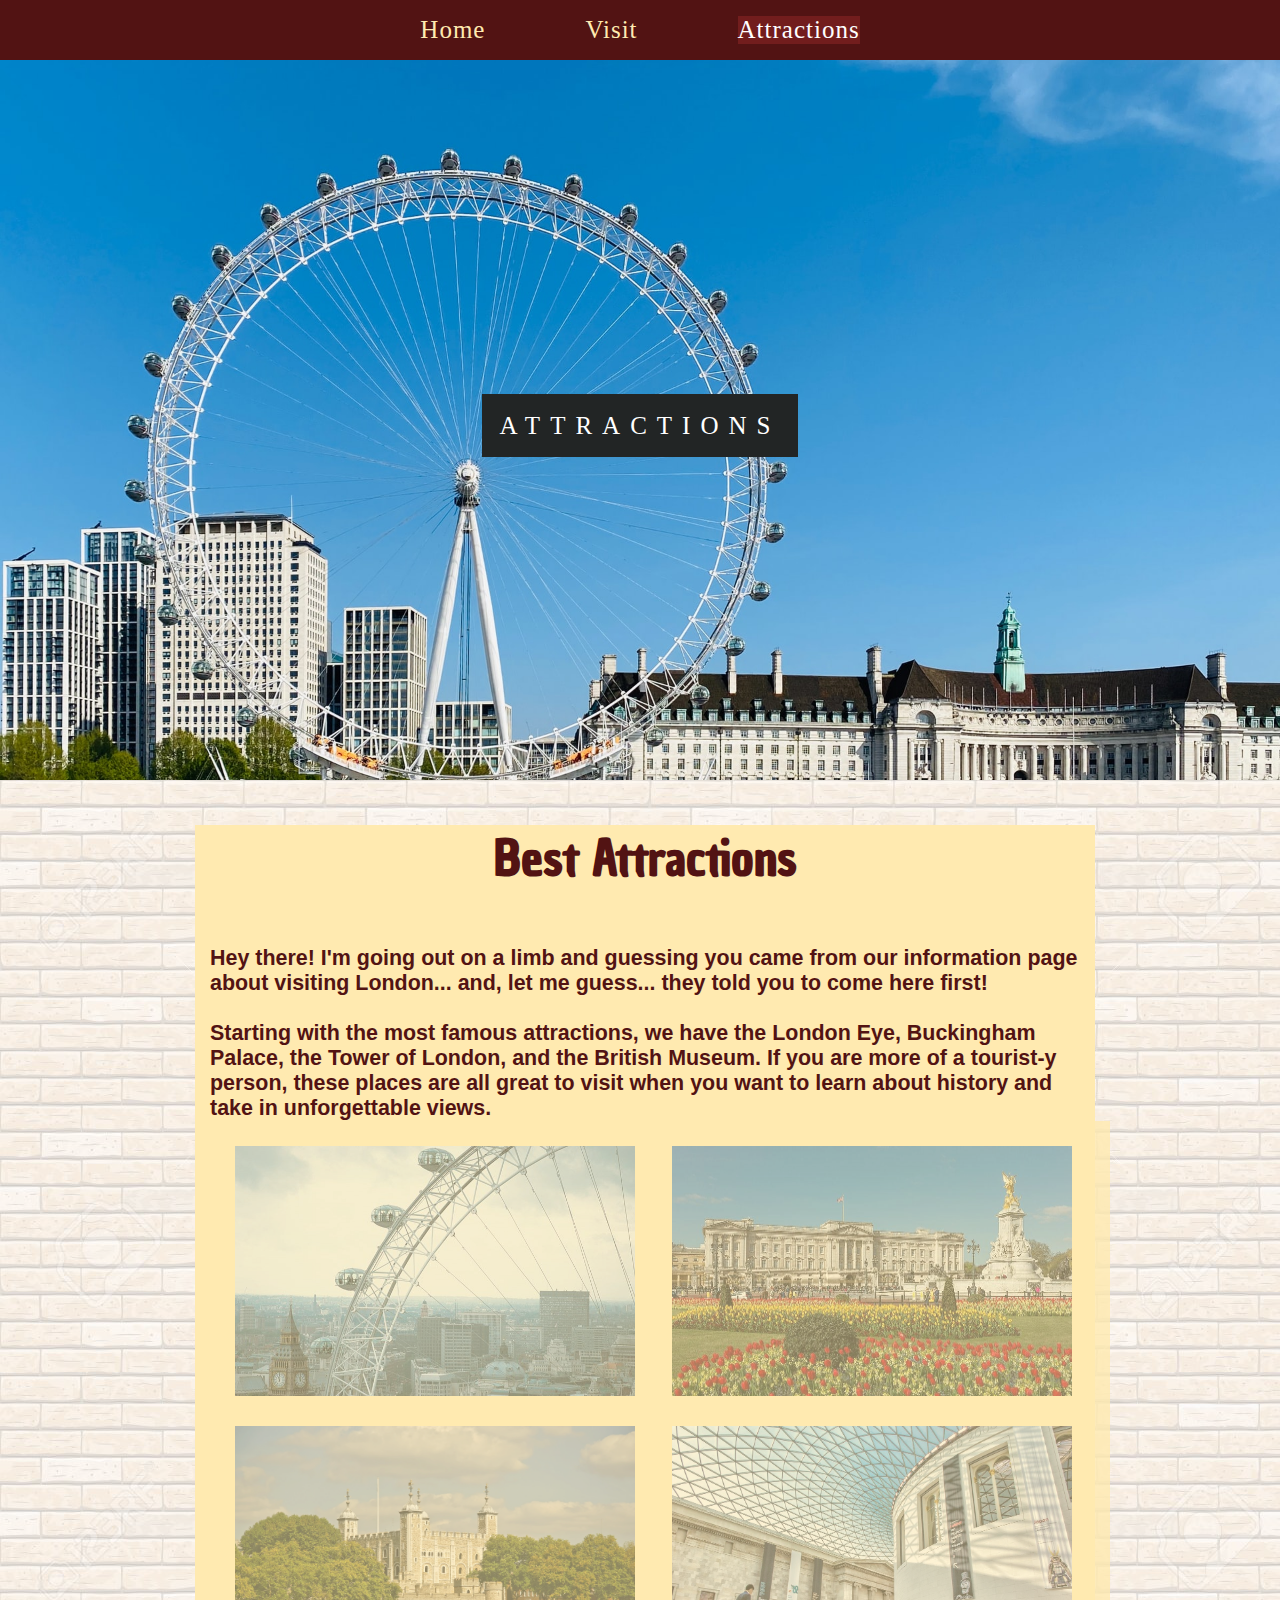
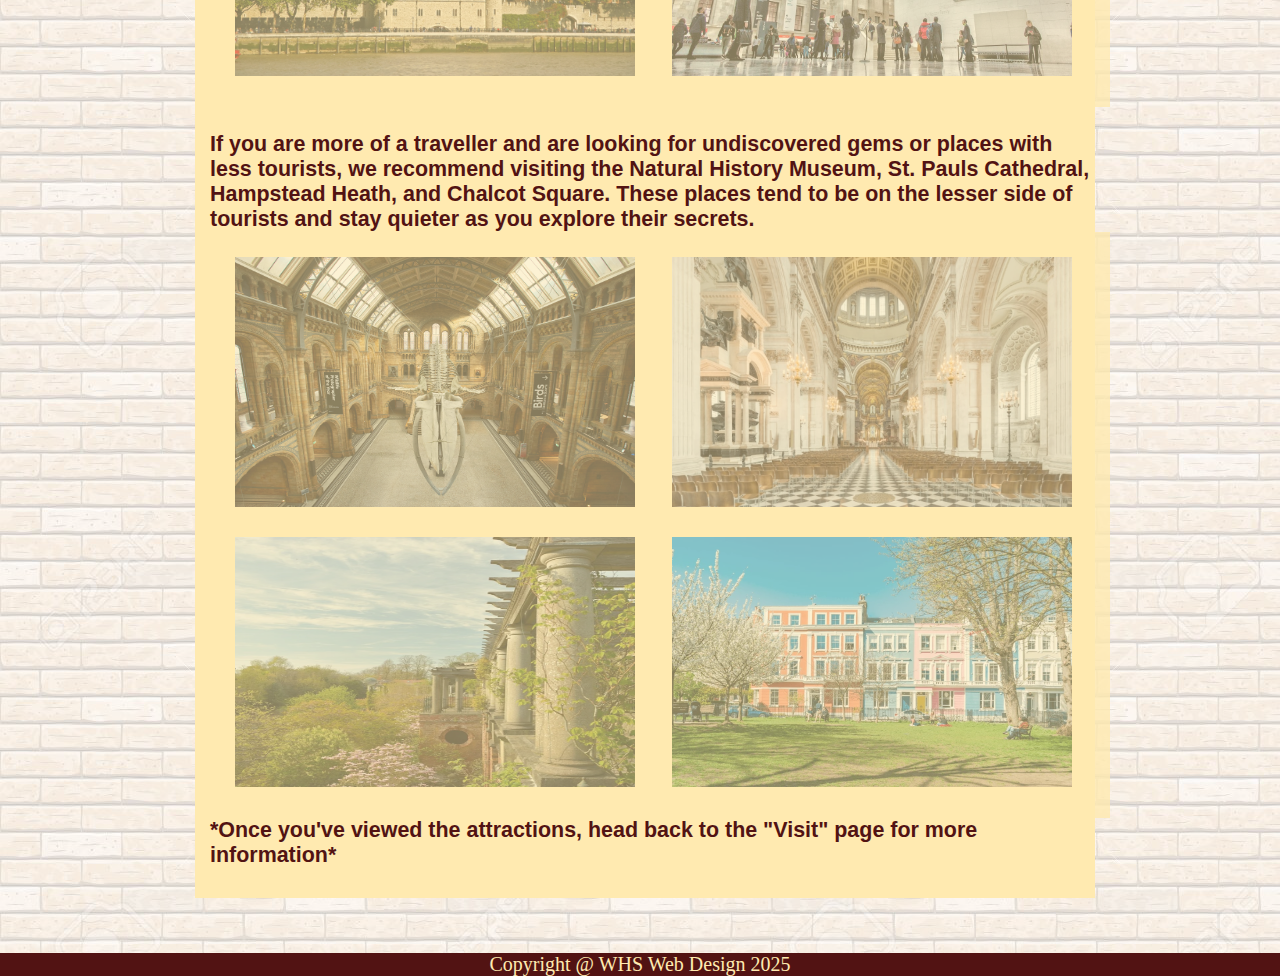
<file: attractions.html>
<!DOCTYPE html>
<html lang="en">
  <head>
    <meta charset="UTF-8" />
    <meta name="viewport" content="width=device-width, initial-scale=1.0" />
    <meta http-equiv="X-UA-Compatible" content="ie=edge" />
    <!-- Title shown in web browsers-->
    <title>London Attractions</title>
    <link rel="icon" href="/images/logo.png" type="image/x-icon">
    <!-- Include CSS style files -->
    <link href="style.css" rel="stylesheet" type="text/css" />
    <link href="default.css" rel="stylesheet" type="text/css" />
    <link rel="preconnect" href="https://fonts.googleapis.com">
    <link rel="preconnect" href="https://fonts.gstatic.com" crossorigin>
    <link href="https://fonts.googleapis.com/css2?family=Chau+Philomene+One:ital@0;1&family=Montserrat:ital,wght@0,100..900;1,100..900&family=Smooch+Sans:wght@100..900&display=swap" rel="stylesheet">
  </head>

  <body>
    <!-- The navigation bar code goes here -->
    <header>
      <nav>
        <div class="nav-items">
           <a href="index.html">Home</a>
          <a href="visit.html">Visit</a>
           <a class="active" href="attractions.html">Attractions</a>
        </div>
       
      </nav>
      <div class="hero-image3">
        <div class="caption"> <span class="border">Attractions</span></div>
      </div>
    </header>

    <!-- The main content for the web page goes between the main tags -->
    <div class="main2">
      <div class="info"> <h2>Best Attractions
      </h2>
      
     
      <h6>
      Hey there! I'm going out on a limb and guessing you came from our information page about visiting London... and, let me guess... they told you to come here first! 

      <br><br>
      Starting with the most famous attractions, we have the London Eye, Buckingham Palace, the Tower of London, and the British Museum. If you are more of a tourist-y person, these places are all great to visit when you want to learn about history and take in unforgettable views.
      <div class="london-eye"> 
        <div class="attraction">
            <img src="images/londoneyee.jpg" width="400px" height="250px" style="padding: 25px 12px 12px 25px;"></div> 
          <div class="attraction"> 
            <img src="images/palace.jpg" width="400px" height="250px" style="padding: 25px 25px 12px 12px;"></div><br>
       </div> 
      <div class="london-eye"> 
        <div class="attraction">
          <img src="images/tower.webp" width="400px" height="250px" style="padding: 12px 12px 25px 25px;"></div>
        <div class="attraction">
          <img src="images/museum.jfif" width="400px" height="250px" style= "padding: 12px 25px 25px 12px;"></div></div>
      <br>
      If you are more of a traveller and are looking for undiscovered gems or places with less tourists, we recommend visiting the Natural History Museum, St. Pauls Cathedral, Hampstead Heath, and Chalcot Square. These places tend to be on the lesser side of tourists and stay quieter as you explore their secrets. 
      <div class="london-eye"> 
        <div class="attraction">
            <img src="images/naturalhistory.jpg" width="400px" height="250px" style="padding: 25px 12px 12px 25px;"></div> 
          <div class="attraction"> 
            <img src="images/stpauls.jpg" width="400px" height="250px" style="padding: 25px 25px 12px 12px;"></div><br>
       </div> 
      <div class="london-eye"> 
        <div class="attraction">
          <img src="images/hampstead.webp" width="400px" height="250px" style="padding: 12px 12px 25px 25px;"></div>
        <div class="attraction">
          <img src="images/chaclot.webp" width="400px" height="250px" style= "padding: 12px 25px 25px 12px;"></div></div>
          
          *Once you've viewed the attractions, head back to the "Visit" page for more information*
          <br>
          <br>
    </h6>
      </div>
          </div>
    <!-- Footer code goes here -->
    <footer>
      Copyright @ WHS Web Design 2025
    </footer>
    <script type="text/javascript" src="scripts.js"></script>
  </body>
</html>
</file>
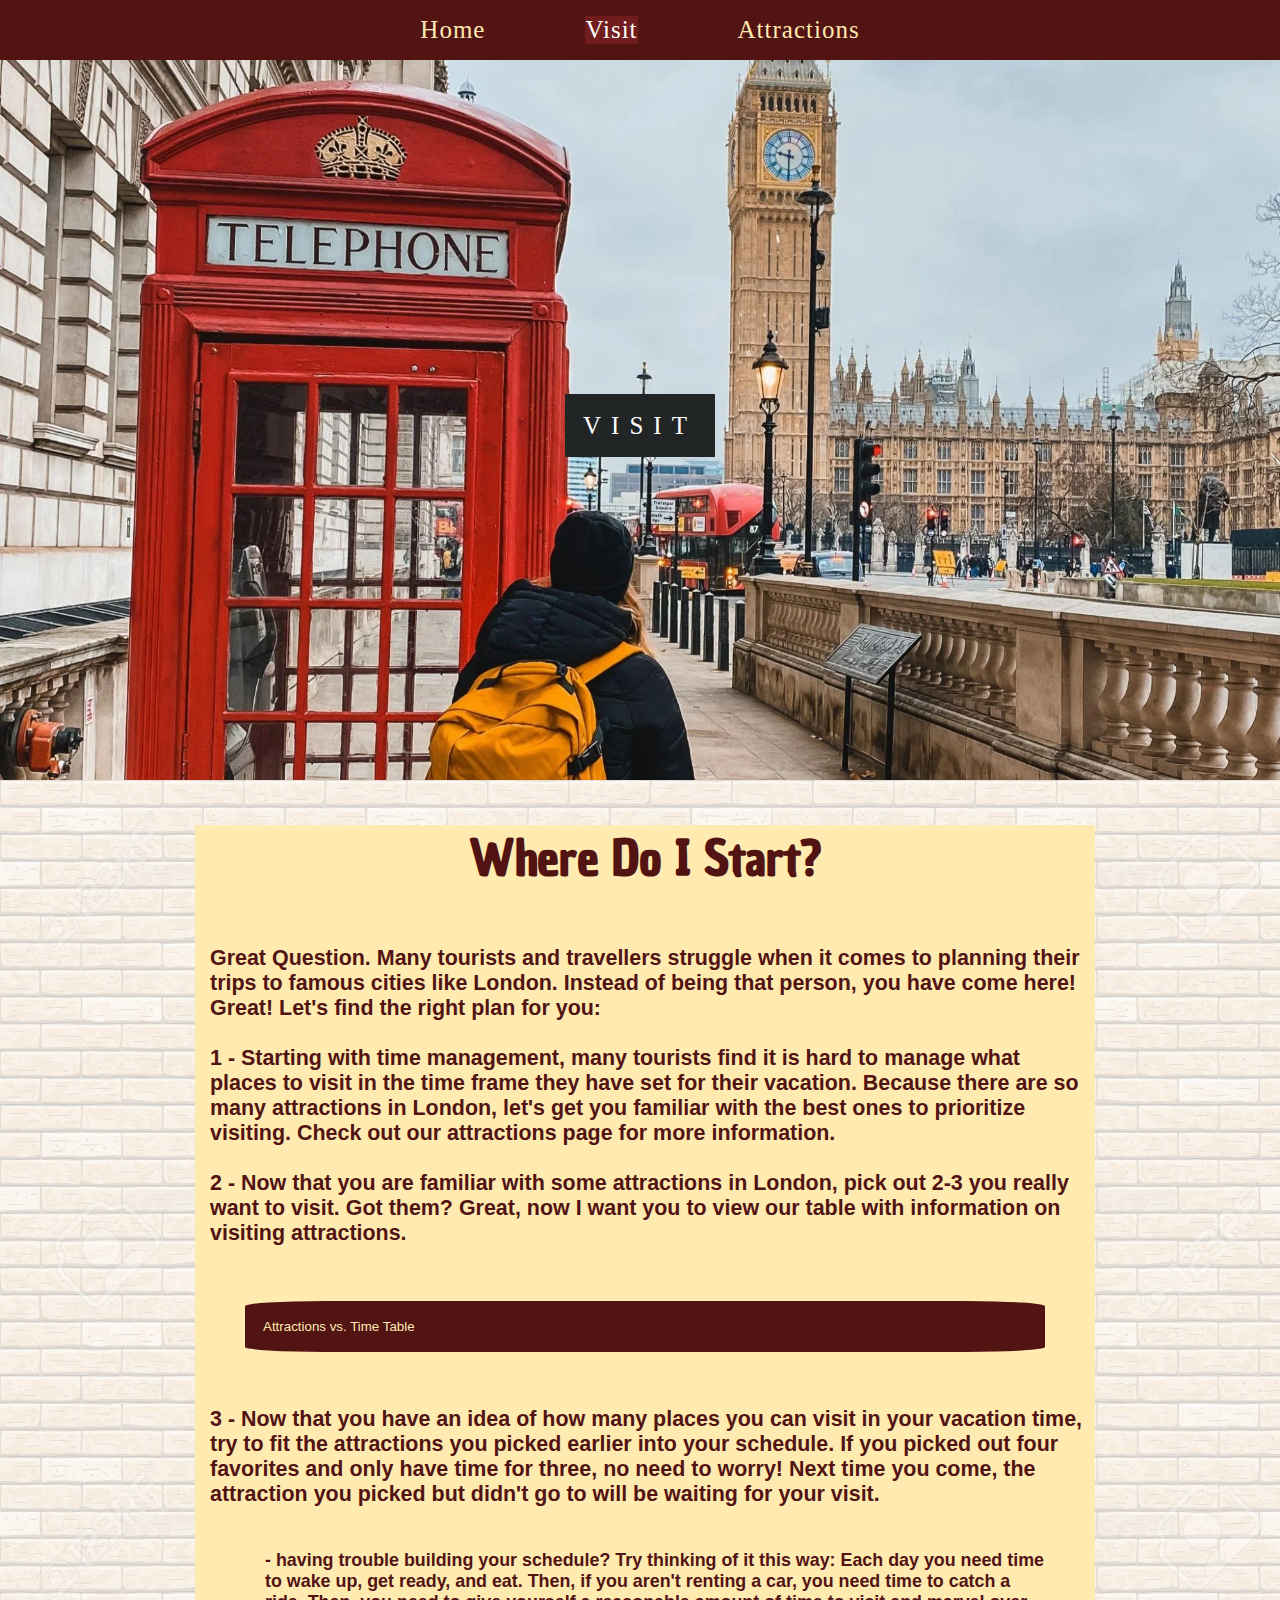
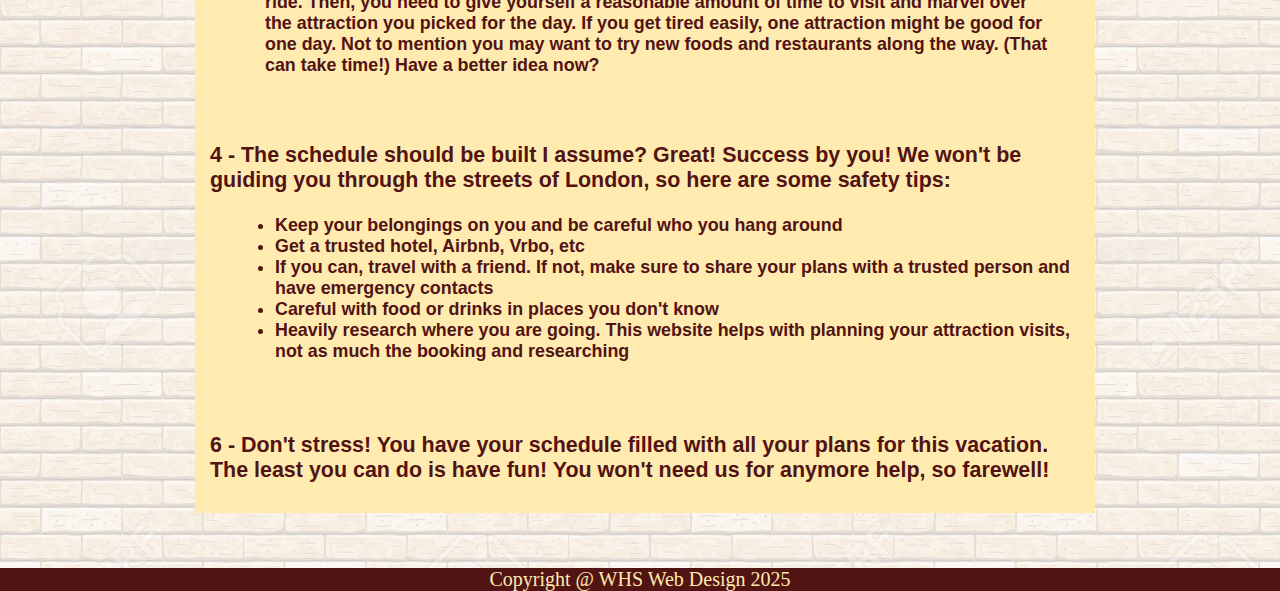
<file: visit.html>
<!DOCTYPE html>
<html lang="en">
  <head>
    <meta charset="UTF-8" />
    <meta name="viewport" content="width=device-width, initial-scale=1.0" />
    <meta http-equiv="X-UA-Compatible" content="ie=edge" />
    <!-- Title shown in web browsers-->
    <title>Visit London</title>
    <link rel="icon" href="/images/logo.png" type="image/x-icon">
    <!-- Include CSS style files -->
    <link href="style.css" rel="stylesheet" type="text/css" />
    <link href="default.css" rel="stylesheet" type="text/css" />
    <link rel="preconnect" href="https://fonts.googleapis.com">
    <link rel="preconnect" href="https://fonts.gstatic.com" crossorigin>
    <link href="https://fonts.googleapis.com/css2?family=Chau+Philomene+One:ital@0;1&family=Montserrat:ital,wght@0,100..900;1,100..900&family=Smooch+Sans:wght@100..900&display=swap" rel="stylesheet">
  </head>

  <body>
    <!-- The navigation bar code goes here -->
    <header>
      <nav>
        <div class="nav-items">
          <a  href="index.html">Home</a>
          <a class="active" href="visit.html">Visit</a>
          <a href="attractions.html">Attractions</a>
        </div>
       
      </nav>
      <div class="hero-image2">
        <div class="caption"> <span class="border">Visit</span></div>
      </div>
    </header>

    <!-- The main content for the web page goes between the main tags -->
    <div class="main2">
<div class="info"> <h2>Where Do I Start?
</h2>

<h6>
Great Question. Many tourists and travellers struggle when it comes to planning their trips to famous cities like London. Instead of being that person, you have come here! Great! Let's find the right plan for you:
<br>
<br>
1 - Starting with time management, many tourists find it is hard to manage what places to visit in the time frame they have set for their vacation. Because there are so many attractions in London, let's get you familiar with the best ones to prioritize visiting. Check out our attractions page for more information.
<br>
<br>
2 - Now that you are familiar with some attractions in London, pick out 2-3 you really want to visit. Got them? Great, now I want you to view our table with information on visiting attractions.
</h6>

<div class="h7">
<button class="accordion">Attractions vs. Time Table</button>
<div class="panel">
  <p><table>
    <tr>
      <th></th>
      <th>Amout of Days</th>
      <th>Amout of Attractions</th>
    </tr>
    <tr>
      <td rowspan="4">Recommended</td>
    </tr>
    <tr>
      
      <td>2-6</td>
      <td>1-3</td>
    </tr>
    <tr>
      
      <td>7</td>
      <td>3-4</td>
    </tr>
    <tr>
      
      <td>8-14...</td>
      <td>5-10...</td>
    </tr>
  </table></p>
</div>

</div>

<h6>
3 - Now that you have an idea of how many places you can visit in your vacation time, try to fit the attractions you picked earlier into your schedule. If you picked out four favorites and only have time for three, no need to worry! Next time you come, the attraction you picked but didn't go to will be waiting for your visit.
<br>
<br>
<blockquote> - having trouble building your schedule? Try thinking of it this way: Each day you need time to wake up, get ready, and eat. Then, if you aren't renting a car, you need time to catch a ride. Then, you need to give yourself a reasonable amount of time to visit and marvel over the attraction you picked for the day. If you get tired easily, one attraction might be good for one day. Not to mention you may want to try new foods and restaurants along the way. (That can take time!) Have a better idea now? </blockquote>
<br>
<br>
4 - The schedule should be built I assume? Great! Success by you! We won't be guiding you through the streets of London, so here are some safety tips:
<br>
<ul>
  <li>Keep your belongings on you and be careful who you hang around</li>
  <li>Get a trusted hotel, Airbnb, Vrbo, etc</li>
  <li>If you can, travel with a friend. If not, make sure to share your plans with a trusted person and have emergency contacts</li>
  <li>Careful with food or drinks in places you don't know</li>
  <li>Heavily research where you are going. This website helps with planning your attraction visits, not as much the booking and researching </li>
</ul>

<br>
<br>
6 - Don't stress! You have your schedule filled with all your plans for this vacation. The least you can do is have fun! You won't need us for anymore help, so farewell!
<br>
<br>
</h6>


</div>
    </div>

    <!-- Footer code goes here -->
    <footer>
      Copyright @ WHS Web Design 2025
    </footer>
    <script type="text/javascript" src="scripts.js"></script>
  </body>
</html>
</file>
<file: style.css>
* {
  transition: .4s ease-in-out;
}

body {
  padding: 0;
  margin: 0;
  box-sizing: border-box;
  width: 100%;
  min-height: 100vh; /* Make the content fill the page so the footer is at the bottom */
  display: flex;
  flex-direction: column;
  font-size: 32px;
  background-color: var(--body-background);
  color: var(--body-text-colour);
}

h2{
  font-family: "Chau Philomene One", sans-serif;
}


main {
  height: 100%;
  justify-content: center;
  margin: 0 auto; /* Center if the browser is really wide */
  min-width: 100%; /* Don't let the content get too narrow */
  max-width: 100%; /*  Don't let the content get too wide */
  padding: 0;
  font-family: Arial, Helvetica, sans-serif;
  color: #521313;
}

.main2 {
  height: 100%;
  justify-content: center;
  max-width: 200px;
  min-width: 100%; /* Don't let the content get too narrow */
  font-family: Arial, Helvetica, sans-serif;
  color: #521313;
  text-align: center;
  background-image: url('images/backgroundbricks2.png');
  min-height: 150vh;
  padding: 5px 5px 5px 5px;
}

.info{
  color: #521313;
  background-color: #ffeab0;
  align-self: center;
  text-align: center;
  max-width: 900px;
  min-width: none;
  opacity: 1;
  text-align: center;
  margin: 0 auto;
  margin-top: 20px;
  
}

.london-eye{
  background-color: #ffeab0;
  display: flex;
  
  max-width: 900px;
  max-height: 300px;
  width: 900px;
   opacity: 0.8;
 
}
p{
  font-size: small;
}
.attraction:hover{
  opacity: 1;
}
.attraction{
  background-color: #ffeab0;
  max-width: 900px;
  max-height: 300px;
  width: 900px;
   opacity: 0.6;
  
   
}

.h7{
font-size: smaller;

}
.accordion {
  background-color: #521313;
  color: #ffeab0;
  cursor: pointer;
  padding: 18px;
  width: 800px;
  text-align: left;
  border: none;
  outline: none;
  transition: 0.4s;
  margin: 0 auto;
  border-radius: 10%;
}

/* Add a background color to the button if it is clicked on (add the .active class with JS), and when you move the mouse over it (hover) */
.active, .accordion:hover {
  background-color: #721d1d;
}

/* Style the accordion panel. Note: hidden by default */
.panel {
  padding: 0 18px;
  background-color: #ffeab0;
  display: none;
  overflow: hidden;
}
.fact{
  opacity: 0;
  color: #521313;

}
.fact:hover {
opacity: 1;
}
section {
  width: 95%;
  text-align: center;
  padding: 2.5% 2.5%;
  display: flex;
  flex-wrap: wrap;
  align-content: center;
}
footer{
  display: block;
  background-color: #521313;
  color: #ffeab0 ;
  font-size: 20px;
  text-align: center;
}

h6{
  padding: 5px 5px 5px 5px;
  text-align: left;
  margin-left: 10px;
}

.attraction2{
  margin: 0 auto;
  align-items: center;
  justify-content: center;
}

table {
  font-family: arial, sans-serif;
  border-collapse: collapse;
  width: 700px;
  align-items: center;
  margin: 0 auto;
}

blockquote{
  font-size: smaller;
  text-align: left;
  margin-left: 55px;
}

td, th {
  border: 2px solid #521313;
  text-align: center;
  padding: 8px;
  font-size: smaller;
}

tr:nth-child(even) {
  background-color: #ffeab0;
}
li{
  text-align: left;
  font-size: smaller;
  margin-left: 25px;
}

/* Add your CSS here */



/* Animations */





section {
  width: 95%;
  text-align: center;
  padding: 2.5% 2.5%;
  display: flex;
  flex-wrap: wrap;
  align-content: center;
}

h1 {
  width: 100%;
}

/* Add your CSS here */
nav {
  padding: 0 25px;
  height: 60px;
  font-size: 25px;
  display: flex;
  justify-content: center;
  align-items: center;
  background-color: var(--nav-colour);
}

.nav-items {
  display: flex;
  gap: 100px;
}

.nav-items > a {
  color: var(--nav-link-colour);
  text-decoration: none;
  transition: 0.4s ease-in-out;
  font-weight: 500;
  letter-spacing: 1px;
}

.nav-items > a {
  color: var(--nav-link-colour);
  text-decoration: none;
  transition: 0.4s ease-in-out;
  font-weight: 500;
  letter-spacing: 1px;
}

.nav-items .active {
  color: var(--highlight-colour);
  pointer-events: none;
}

.hero-image {
  min-height: 80vh;
  background-image: url('images/heroimage.jpeg');
  background-size: cover;
  background-position: center;
}

.hero-image2 {
  min-height: 80vh;
  background-image: url('images/hero22.webp');
  background-size: cover;
  background-position: center;
}
.hero-image3 {
  min-height: 80vh;
  background-image: url('images/hero3.jpg');
  background-size: cover;
  background-position: center;
}

.caption {
  position: absolute;
  text-transform: uppercase;
  top: 45%;
  width: 100%;
  text-align: center;
}

.border {
  background-color: var(--border-bgcol);
  color: white;
  padding: 18px;
  font-size: 25px;
  letter-spacing: 10px;
}

.bricks{
  min-height: 80vh;
  background-image: url('images/stupidmap.png');
  background-size: cover;
  background-position: center;
  opacity: 1;
}

.again{
  min-height: 85vh;
  background-image: url('images/ugh.png');
  background-size: cover;
  background-position: center;
  opacity: 1;
}

.image-holder{

  position: center;
  top: 100%;
  width: 100%;
  text-align: center;
  opacity: 1;
  min-height: 50vh;
  min-width: 100%;
  max-height: 100%;
  max-width: 100%;
  color: rgba(82, 19, 19, 1);
  text-decoration: none;
  visibility: visible;
  font-family: sans-serif;
  font-size: 30px;
 align-items: center;
 justify-content: center;

}




@keyframes appear {
  from {
    opacity: 0;
  }
  to {
    opacity: 1;
  }
}

.fade-in {
  opacity: 1;
  animation: appear 2s ease;
}

@keyframes grow {
  from {
    transform: scale(0);
    opacity: 0;
  }
  to {
    transform: scale(1);
    opacity: 1;
  }
}

.grow-in {
  opacity: 1;
  animation: grow 2s ease;
}

@keyframes rise {
  from {
    transform: translateY(20%);
    opacity: 0;
  }
  to {
    transform: translateY(-70%);
    opacity: 1;
  }
}

.rise-in {
  opacity: 1;
  transform: translateY(-70%);
  animation: rise 2s ease;
}

@keyframes slide-in-left {
  from {
    transform: translatex(-70%);
    opacity: 0;
  }
  to {
    transform: translateX(0%);
    opacity: 1;
  }
}

.slide-left {
  opacity: 1;
  animation: slide-in-left 2s ease;
}

@keyframes slide-in-right {
  from {
    transform: translatex(70%);
    opacity: 0;
  }
  to {
    transform: translateX(0%);
    opacity: 1;
  }
}

.slide-right {
  opacity: 1;
  animation: slide-in-right 2s ease;
}

* {
  transition: .4s ease-in-out;
}
</file>
<file: default.css>
/* Import a font */
.chau-philomene-one-regular {
  font-family: "Chau Philomene One", sans-serif;
  font-weight: 30;
  font-style: normal;
}

/* Set up colour palette and fonts using variables */
:root {
  
  --body-background-colour: #521313;
  --body-text-colour: #ffeab0;

  --highlight-colour: #ffffff;

  --nav-colour: #521313;
  --nav-link-colour: #ffeab0;

  --main-font: "Chau Philomene One", sans-serif;
  --border-bgcol: #222525;
}
</file>
